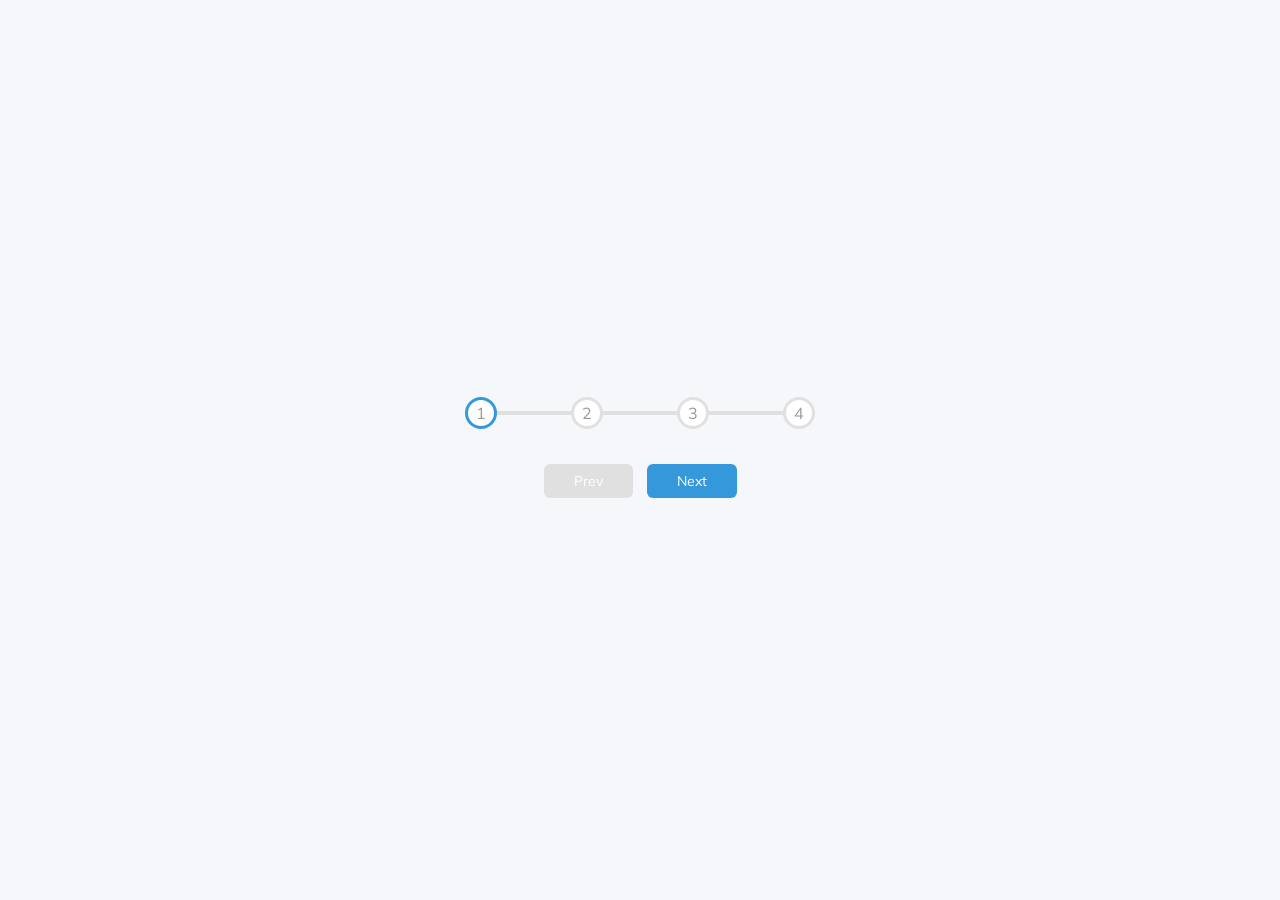
<file: Progress_Steps/index.html>
<!DOCTYPE html>
<html lang="en">
  <head>
    <meta charset="UTF-8" />
    <meta http-equiv="X-UA-Compatible" content="IE=edge" />
    <meta name="viewport" content="width=device-width, initial-scale=1.0" />
    <link rel="stylesheet" href="style.css" />
    <title>Progress Steps</title>
  </head>
  <body>
    <div class="container">
      <div class="progress-container">
        <div class="progress" id="progress"></div>
        <div class="circle active">1</div>
        <div class="circle">2</div>
        <div class="circle">3</div>
        <div class="circle">4</div>
      </div>
      <button class="btn" id="prev" disabled>Prev</button>
      <button class="btn" id="next">Next</button>
    </div>

    <script src="script.js"></script>
  </body>
</html>
</file>
<file: Progress_Steps/style.css>
@import url('https://fonts.googleapis.com/css?family=Muli&display=swap');

:root {
  --line-border-fill: #3498db;
  --line-border-empty: #e0e0e0;
}

* {
  box-sizing: border-box;
}

body {
  background-color: #f6f7fb;
  font-family: 'Muli', sans-serif;
  display: flex;
  align-items: center;
  justify-content: center;
  height: 100vh;
  overflow: hidden;
  margin: 0;
}

.container {
  text-align: center;
}

.progress-container {
  display: flex;
  justify-content: space-between;
  position: relative;
  margin-bottom: 30px;
  max-width: 100%;
  width: 350px;
}

.progress-container::before {
  content: '';
  background-color: var(--line-border-empty);
  position: absolute;
  top: 50%;
  left: 0;
  transform: translateY(-50%);
  height: 4px;
  width: 100%;
  z-index: -1;
}

.progress {
  background-color: var(--line-border-fill);
  position: absolute;
  top: 50%;
  left: 0;
  transform: translateY(-50%);
  height: 4px;
  width: 0%;
  z-index: -1;
  transition: 0.4s ease;
}

.circle {
  background-color: #fff;
  color: #999;
  border-radius: 50%;
  height: 32px;
  width: 32px;
  display: flex;
  align-items: center;
  justify-content: center;
  border: 3px solid var(--line-border-empty);
  transition: 0.4s ease;
}

.circle.active {
  border-color: var(--line-border-fill);
}

.btn {
  background-color: var(--line-border-fill);
  color: #fff;
  border: 0;
  border-radius: 6px;
  cursor: pointer;
  font-family: inherit;
  padding: 8px 30px;
  margin: 5px;
  font-size: 14px;
}

.btn:active {
  transform: scale(0.98);
}

.btn:focus {
  outline: none;
}

.btn:disabled {
  background-color: var(--line-border-empty);
  cursor: not-allowed;
}
</file>
